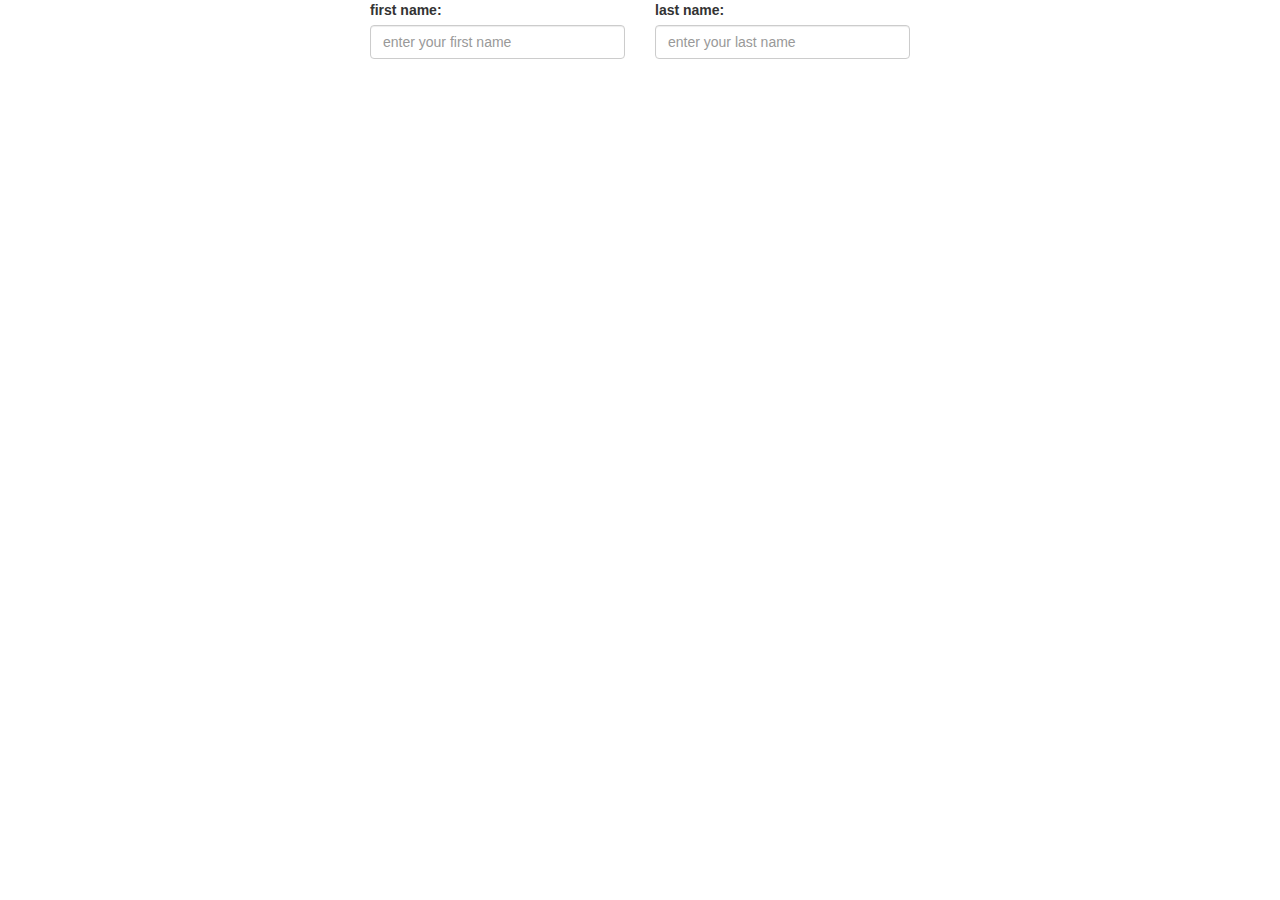
<file: account.html>
<!DOCTYPE html>
<html lang="en">
<head>
    <meta charset="UTF-8">
<link rel="stylesheet" href="https://maxcdn.bootstrapcdn.com/bootstrap/3.4.0/css/bootstrap.min.css">

<script src="https://ajax.googleapis.com/ajax/libs/jquery/3.4.1/jquery.min.js"></script>

<script src="https://maxcdn.bootstrapcdn.com/bootstrap/3.4.0/js/bootstrap.min.js"></script>


      </head>
<body>
 
  <div class="container">
    <div class "row">
        <div class="col-lg-3"></div>
        <div class="col-lg-6">
          <div id="ui">
               <form class="form-group">
                  <div class="row">
                     <div class ="col-lg-6">
                        <label> first name: </label>
                        <input type="text" name="fname" class="form-control"placeholder="enter your first name">
                     </div>
                     <div class ="col-lg-6">
                      <label> last name: </label>
                      <input type="text" name="lname" class="form-control"placeholder="enter your last name">
                     </div>
                  </div>
              </form> 
            </div>
         </div>
      </div>
   </div>      
  </body>
 </html>
</file>
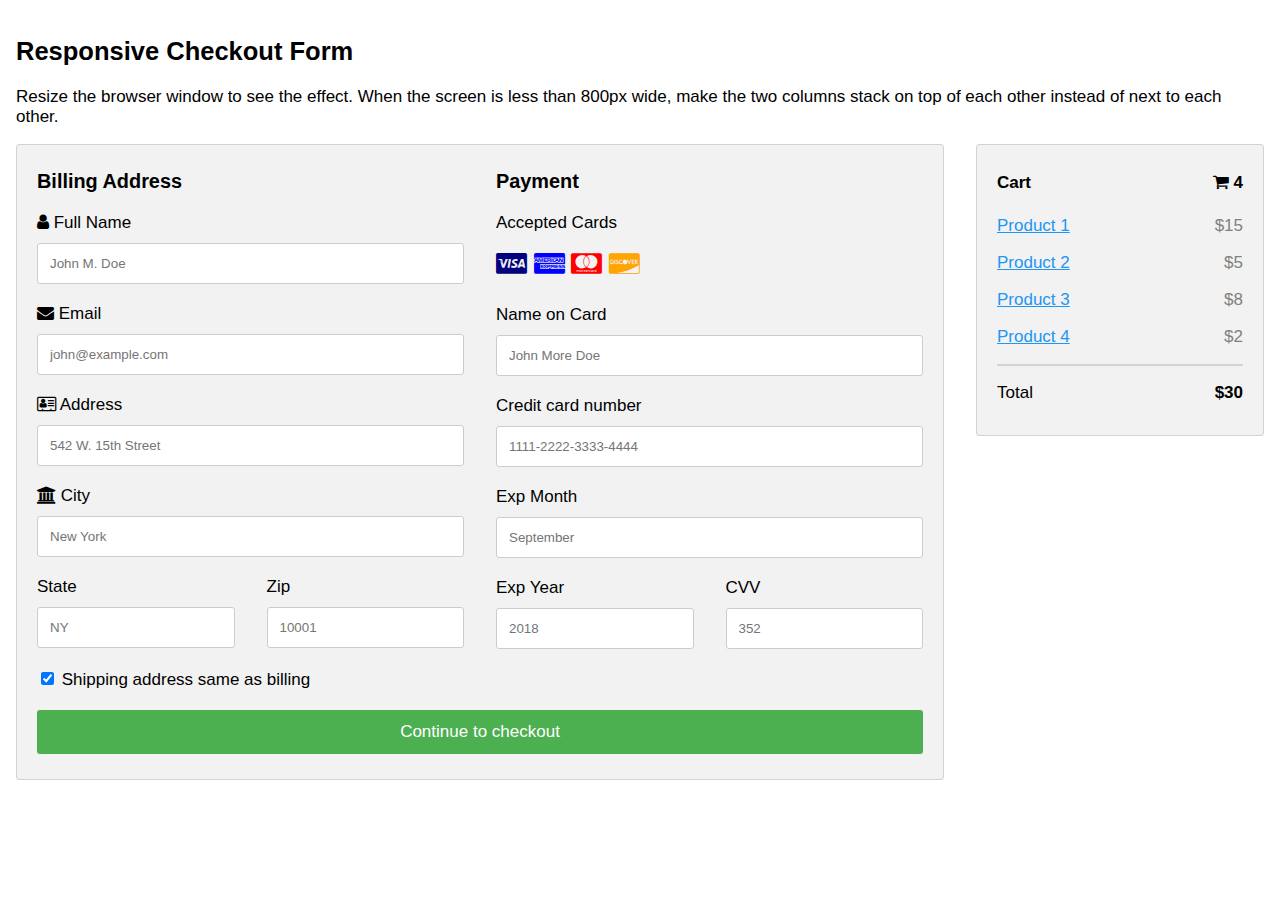
<file: billing.html>
<!DOCTYPE html>
<html>
<head>
<meta name="viewport" content="width=device-width, initial-scale=1">
<link rel="stylesheet" href="https://cdnjs.cloudflare.com/ajax/libs/font-awesome/4.7.0/css/font-awesome.min.css">
<style>
body {
  font-family: Arial;
  font-size: 17px;
  padding: 8px;
}

* {
  box-sizing: border-box;
}

.row {
  display: -ms-flexbox; /* IE10 */
  display: flex;
  -ms-flex-wrap: wrap; /* IE10 */
  flex-wrap: wrap;
  margin: 0 -16px;
}

.col-25 {
  -ms-flex: 25%; /* IE10 */
  flex: 25%;
}

.col-50 {
  -ms-flex: 50%; /* IE10 */
  flex: 50%;
}

.col-75 {
  -ms-flex: 75%; /* IE10 */
  flex: 75%;
}

.col-25,
.col-50,
.col-75 {
  padding: 0 16px;
}

.container {
  background-color: #f2f2f2;
  padding: 5px 20px 15px 20px;
  border: 1px solid lightgrey;
  border-radius: 3px;
}

input[type=text] {
  width: 100%;
  margin-bottom: 20px;
  padding: 12px;
  border: 1px solid #ccc;
  border-radius: 3px;
}

label {
  margin-bottom: 10px;
  display: block;
}

.icon-container {
  margin-bottom: 20px;
  padding: 7px 0;
  font-size: 24px;
}

.btn {
  background-color: #4CAF50;
  color: white;
  padding: 12px;
  margin: 10px 0;
  border: none;
  width: 100%;
  border-radius: 3px;
  cursor: pointer;
  font-size: 17px;
}

.btn:hover {
  background-color: #45a049;
}

a {
  color: #2196F3;
}

hr {
  border: 1px solid lightgrey;
}

span.price {
  float: right;
  color: grey;
}

/* Responsive layout - when the screen is less than 800px wide, make the two columns stack on top of each other instead of next to each other (also change the direction - make the "cart" column go on top) */
@media (max-width: 800px) {
  .row {
    flex-direction: column-reverse;
  }
  .col-25 {
    margin-bottom: 20px;
  }
}
</style>
</head>
<body>

<h2>Responsive Checkout Form</h2>
<p>Resize the browser window to see the effect. When the screen is less than 800px wide, make the two columns stack on top of each other instead of next to each other.</p>
<div class="row">
  <div class="col-75">
    <div class="container">
      <form action="/action_page.php">
      
        <div class="row">
          <div class="col-50">
            <h3>Billing Address</h3>
            <label for="fname"><i class="fa fa-user"></i> Full Name</label>
            <input type="text" id="fname" name="firstname" placeholder="John M. Doe">
            <label for="email"><i class="fa fa-envelope"></i> Email</label>
            <input type="text" id="email" name="email" placeholder="john@example.com">
            <label for="adr"><i class="fa fa-address-card-o"></i> Address</label>
            <input type="text" id="adr" name="address" placeholder="542 W. 15th Street">
            <label for="city"><i class="fa fa-institution"></i> City</label>
            <input type="text" id="city" name="city" placeholder="New York">

            <div class="row">
              <div class="col-50">
                <label for="state">State</label>
                <input type="text" id="state" name="state" placeholder="NY">
              </div>
              <div class="col-50">
                <label for="zip">Zip</label>
                <input type="text" id="zip" name="zip" placeholder="10001">
              </div>
            </div>
          </div>

          <div class="col-50">
            <h3>Payment</h3>
            <label for="fname">Accepted Cards</label>
            <div class="icon-container">
              <i class="fa fa-cc-visa" style="color:navy;"></i>
              <i class="fa fa-cc-amex" style="color:blue;"></i>
              <i class="fa fa-cc-mastercard" style="color:red;"></i>
              <i class="fa fa-cc-discover" style="color:orange;"></i>
            </div>
            <label for="cname">Name on Card</label>
            <input type="text" id="cname" name="cardname" placeholder="John More Doe">
            <label for="ccnum">Credit card number</label>
            <input type="text" id="ccnum" name="cardnumber" placeholder="1111-2222-3333-4444">
            <label for="expmonth">Exp Month</label>
            <input type="text" id="expmonth" name="expmonth" placeholder="September">
            <div class="row">
              <div class="col-50">
                <label for="expyear">Exp Year</label>
                <input type="text" id="expyear" name="expyear" placeholder="2018">
              </div>
              <div class="col-50">
                <label for="cvv">CVV</label>
                <input type="text" id="cvv" name="cvv" placeholder="352">
              </div>
            </div>
          </div>
          
        </div>
        <label>
          <input type="checkbox" checked="checked" name="sameadr"> Shipping address same as billing
        </label>
        <input type="submit" value="Continue to checkout" class="btn">
      </form>
    </div>
  </div>
  <div class="col-25">
    <div class="container">
      <h4>Cart <span class="price" style="color:black"><i class="fa fa-shopping-cart"></i> <b>4</b></span></h4>
      <p><a href="#">Product 1</a> <span class="price">$15</span></p>
      <p><a href="#">Product 2</a> <span class="price">$5</span></p>
      <p><a href="#">Product 3</a> <span class="price">$8</span></p>
      <p><a href="#">Product 4</a> <span class="price">$2</span></p>
      <hr>
      <p>Total <span class="price" style="color:black"><b>$30</b></span></p>
    </div>
  </div>
</div>

</body>
</html>
</file>
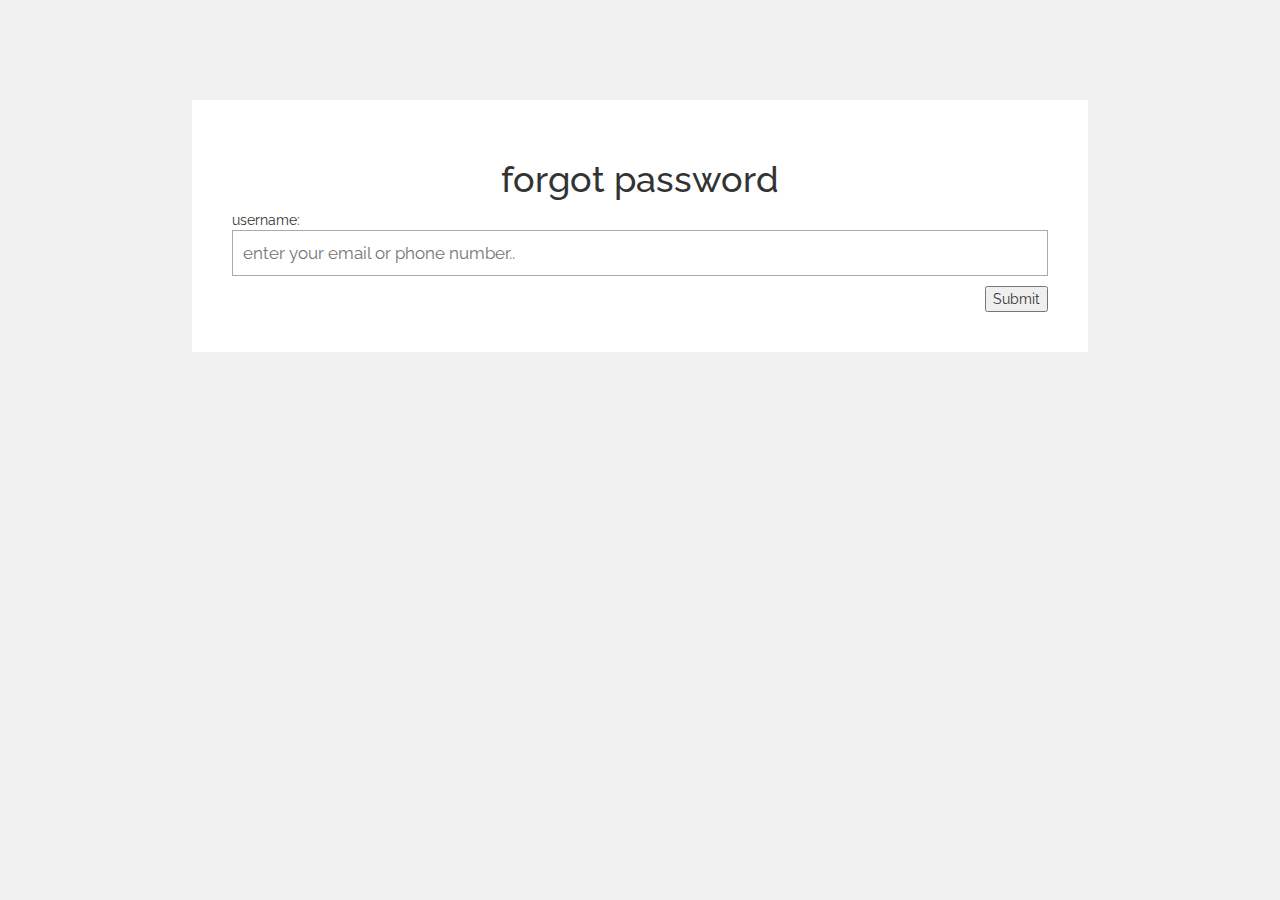
<file: forgot.html>
<!DOCTYPE html>
<html>
    <meta charset="UTF-8">
<link href="https://fonts.googleapis.com/css?family=Raleway" rel="stylesheet">
<link rel="stylesheet" href="https://maxcdn.bootstrapcdn.com/bootstrap/3.4.0/css/bootstrap.min.css">

<script src="https://ajax.googleapis.com/ajax/libs/jquery/3.4.1/jquery.min.js"></script>

<script src="https://maxcdn.bootstrapcdn.com/bootstrap/3.4.0/js/bootstrap.min.js"></script>


<style>
* {
  box-sizing: border-box;
}

body {
  background-color: #f1f1f1;
}

#regForm {
  
  background-color: #ffffff;
  margin: 100px auto;
  font-family: Raleway;
  padding: 40px;
  width: 70%;
  min-width: 300px;
}


h1 {
  text-align: center;  
}

input {
  padding: 10px;
  width: 100%;
  font-size: 17px;
  font-family: Raleway;
  border: 1px solid #aaaaaa;
}

/* Mark input boxes that gets an error on validation: */
input.invalid {
  background-color: #ffdddd;
}

/* Hide all steps by default: */

</style>
<body>

 
<form id="regForm" action="/action_page.php">
  <h1>forgot password</h1>
  <!-- One "tab" for each step in the form: -->
  <div class="tab">username:
    <p><input placeholder="enter your email or phone number.."  name="uname"></p>
     </div>
  <div style="overflow:auto;">
    <div style="float:right;">
     <button type="submit" onclick="myalert()" value="Submit">Submit</button>
   </div>
  </div>
  </form>
  <script>
function myalert() {
  alert("check your email!");
}
</script>

  </body>
  </html>
</file>
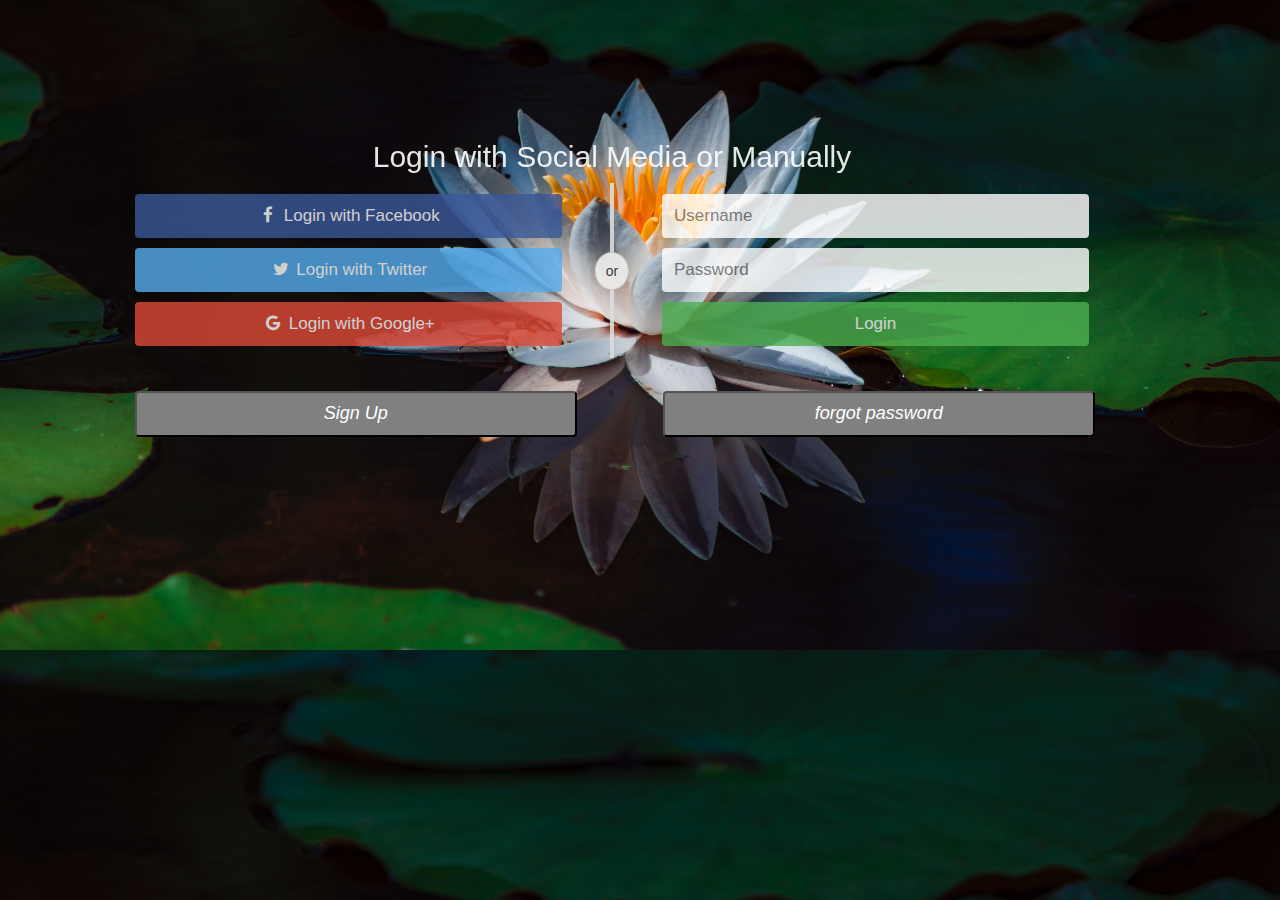
<file: login.html>
<!DOCTYPE html>
<html>
<head>
<meta name="viewport" content="width=device-width, initial-scale=1">                                                                                                                                                                                                                                                                                                                                                                                                                                                                                                                                                                                                                                                                                                                                                                                                                                                                                                                                                                                                                                                                                                                                                                                                                                      
<link rel="stylesheet" href="https://cdnjs.cloudflare.com/ajax/libs/font-awesome/4.7.0/css/font-awesome.min.css">
<link rel="stylesheet" href="https://maxcdn.bootstrapcdn.com/bootstrap/3.4.0/css/bootstrap.min.css">

<script src="https://ajax.googleapis.com/ajax/libs/jquery/3.4.1/jquery.min.js"></script>

<script src="https://maxcdn.bootstrapcdn.com/bootstrap/3.4.0/js/bootstrap.min.js"></script>

<style>
body {
  font-family: Arial, Helvetica, sans-serif;
  background-image: url(lily.jpg);
  background-size:cover;
  background-position: center center;

}

* {
  box-sizing: border-box;
}

/* style the container */

.container1 {
  position: relative;
  border-radius: 10px;
  padding: 20px 0 30px 0;
  width :80%;
  margin :100px 50px 10px 100px;
  opacity:0.9;
} 

/* style inputs and link buttons */

input,
.btn {
  width: 100%;
  padding: 12px;
  border: none;
  border-radius: 4px;
  margin: 5px 0;
  opacity: 0.9;
  display: inline-block;
  font-size: 17px;
  line-height: 20px;
  text-decoration: none; /* remove underline from anchors */
}

input:hover,
.btn:hover {
  opacity: 1;
}

/* add appropriate colors to fb, twitter and google buttons */
.fb {
  background-color: #3B5998;
  color: white;
}

.twitter {
  background-color: #55ACEE;
  color: white;
}

.google {
  background-color: #dd4b39;
  color: white;
}

/* style the submit button */
input[type=submit] {
  background-color: #4CAF50;
  color: white;
  cursor: pointer;
}

input[type=submit]:hover {
  background-color: #45a049;
}

/* Two-column layout */
.col {
  float: left;
  width: 50%;
  margin: auto;
  padding: 0 50px;
  margin-top: 6px;
}

/* Clear floats after the columns */
.row:after {
  content: "";
  display: table;
  clear: both;
}

/* vertical line */
.vl {
  position: absolute;
  left: 50%;
  transform: translate(-50%);
  border: 2px solid #ddd;
  height: 175px;
}

/* text inside the vertical line */
.vl-innertext {
  position: absolute;
  top: 50%;
  transform: translate(-50%, -50%);
  background-color: #f1f1f1;
  border: 1px solid #ccc;
  border-radius: 50%;
  padding: 8px 10px;
}

/* hide some text on medium and large screens */
.hide-md-lg {
  display: none;
}

/* bottom container */
.bottom-container {
  text-align: center;   width:75%;
 margin :0px 80px 10px 135px;

}

/* Responsive layout - when the screen is less than 650px wide, make the two columns stack on top of each other instead of next to each other */
@media screen and (max-width: 650px) {
  .col {
    width: 100%;
    margin-top: 0;
  }
  /* hide the vertical line */
  .vl {
    display: none;
  }
  /* show the hidden text on small screens */
  .hide-md-lg {
    display: block;
    text-align: center;
  }

  


</style>
</head>
<body>

<div class="container1">
  <form action="/action_page.php">
    <div class="row">
      <h2 style="text-align:center; color:white;">Login with Social Media or Manually</h2>
      <div class="vl">
        <span class="vl-innertext">or</span>
      </div>

      <div class="col">
        <a href="#" class="fb btn">
          <i class="fa fa-facebook fa-fw"></i> Login with Facebook
         </a>
        <a href="#" class="twitter btn">
          <i class="fa fa-twitter fa-fw"></i> Login with Twitter
        </a>
        <a href="#" class="google btn"><i class="fa fa-google fa-fw">
          </i> Login with Google+
        </a>
      </div>

      <div class="col">
        <div class="hide-md-lg">
          <p>Or sign in manually:</p>
        </div>

        <input type="text" name="username" placeholder="Username" required>
        <input type="password" name="password" placeholder="Password" required>
        <input type="submit" value="Login">
      </div>
      
    </div>
  </form>
</div>

<div class="bottom-container">
  <div class="row">
    <div class="col-lg-6">
     <a href="sign.html" >
     <i class="btt">
     <button  style="width:95%;float:left; background-color:grey;opacity:1; color:white ;  border-radius: 4px;
" ><h4>Sign Up</h4></button></i>
     </a>
   </div>
    <div class="col-lg-6">
    <a href="forgot.html" >
     <i class="btt">
     
          <button style="width:93%;  border-radius: 4px;float:right; background-color:grey;opacity:1;color:white;"><h4>forgot password</h45></button>   
          </a>
   
   </div>
</div>
</body>
</html>
</file>
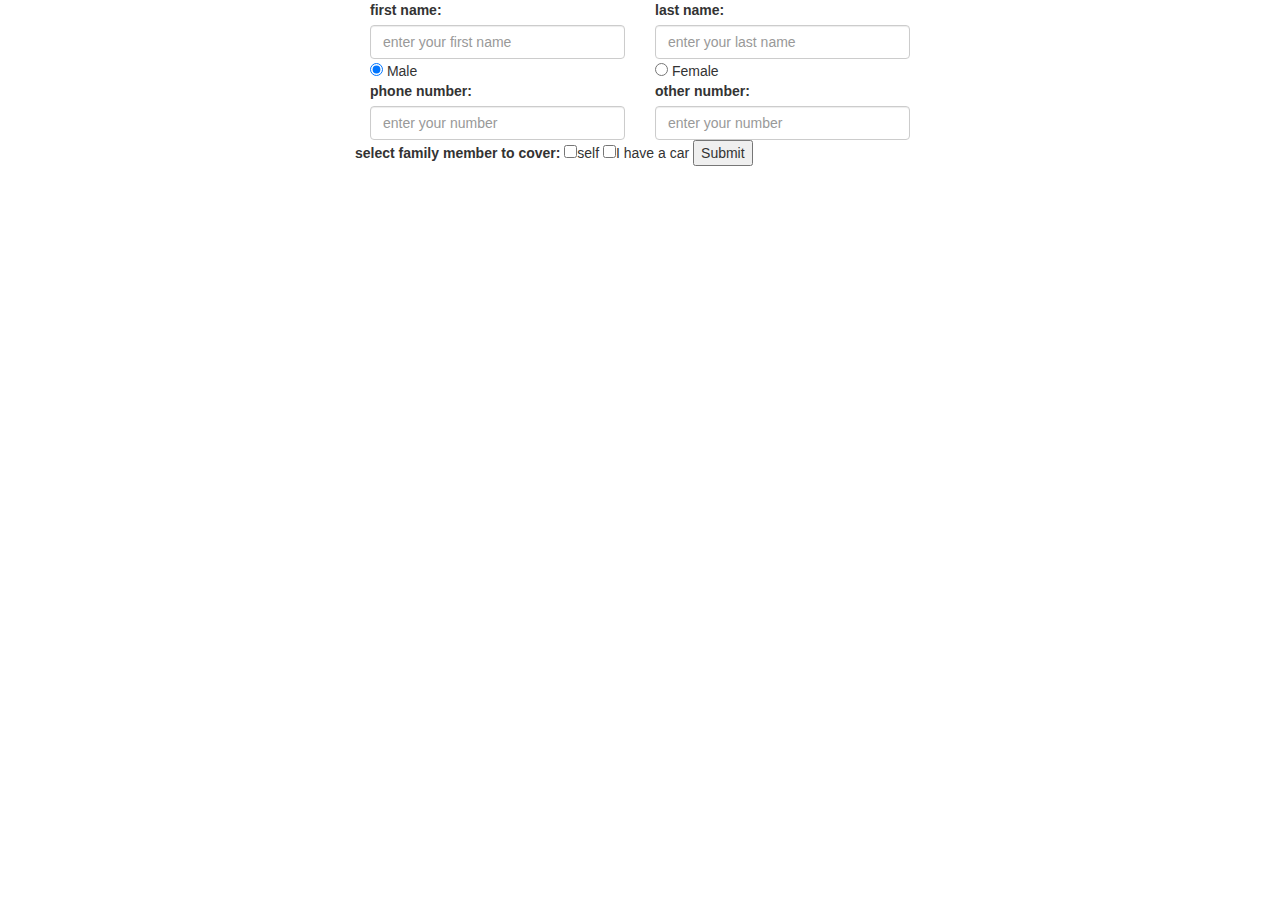
<file: renew.html>
<!DOCTYPE html>
<html lang="en">
<head>
    <meta charset="UTF-8">
     <link rel="stylesheet" href="https://maxcdn.bootstrapcdn.com/bootstrap/3.4.0/css/bootstrap.min.css">

<script src="https://ajax.googleapis.com/ajax/libs/jquery/3.4.1/jquery.min.js"></script>

<script src="https://maxcdn.bootstrapcdn.com/bootstrap/3.4.0/js/bootstrap.min.js"></script>
      </head>
<body>
 
 <div class="container">
    <div class "row">
        <div class="col-lg-3"></div>
        <div class="col-lg-6">
          <div id="ui">
               <form class="form-group">
                  <div class="row">
                     <div class ="col-lg-6">
                        <label> first name: </label>
                        <input type="text" name="fname" class="form-control" placeholder="enter your first name">
                     </div>
                     <div class ="col-lg-6">
                      <label> last name: </label>
                      <input type="text" name="lname" class="form-control" placeholder="enter your last name">
                     </div>

                     
  <div class=col-lg-6> 
  <input type="radio" name="gender" value="male" checked> Male
  </div>
<div class=col-lg-6> 
  <input type="radio" name="gender" value="female"> Female
  </div>
              <div class ="col-lg-6">
                        <label> phone number: </label>
                        <input type="text" name="pno1" class="form-control" placeholder="enter your number">
                     </div>
                     <div class ="col-lg-6">
                      <label> other number: </label>
                      <input type="text" name="pno2" class="form-control" placeholder="enter your number">
                     </div>
                    <label>  select family member to cover: </label>
                    <input type="checkbox" name="vehicle1" value="Bike">self
                     <input type="checkbox" name="vehicle2" value="Car">I have a car 

                       <input type="submit">
                  </div>
              </form> 
            </div>
         </div>
      </div>
   </div>      
  </body>
 </html>
</file>
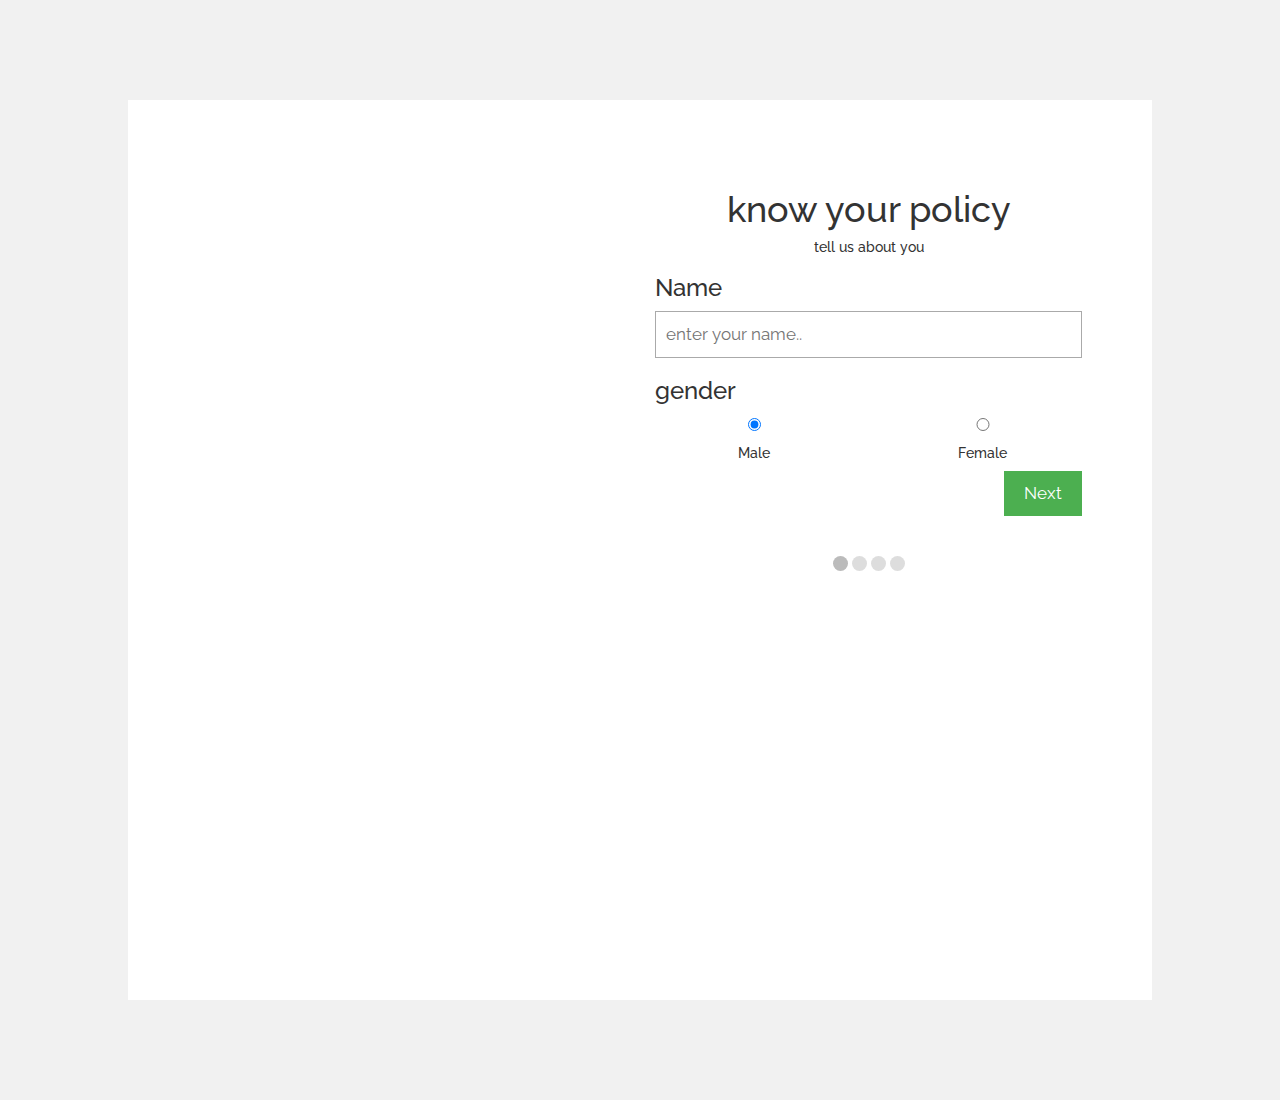
<file: senior_citizen_health.html>
<!DOCTYPE html>
<html>
    <meta charset="UTF-8">
<link href="https://fonts.googleapis.com/css?family=Raleway" rel="stylesheet">
<link rel="stylesheet" href="https://maxcdn.bootstrapcdn.com/bootstrap/3.4.0/css/bootstrap.min.css">

<script src="https://ajax.googleapis.com/ajax/libs/jquery/3.4.1/jquery.min.js"></script>

<script src="https://maxcdn.bootstrapcdn.com/bootstrap/3.4.0/js/bootstrap.min.js"></script>

<style>
* {
  box-sizing: border-box;
}

body {
  background-color: #f1f1f1;
}

#regForm {
  
  background-color: #ffffff;
  margin: 100px auto;
  font-family: Raleway;
  padding: 70px;
  width: 80%;
  min-width: 400px;
  height:900px;
}


h1,h5 {
  text-align: center;  
}

input {
  padding: 10px;
  width: 100%;
  font-size: 17px;
  font-family: Raleway;
  border: 1px solid #aaaaaa;
}

/* Mark input boxes that gets an error on validation: */
input.invalid {
  background-color: #ffdddd;
}

/* Hide all steps by default: */
.tab {
  display: none;
}

button {
  background-color: #4CAF50;

  color: #ffffff;
  border: none;
  padding: 10px 20px;
  font-size: 17px;
  font-family: Raleway;
  cursor: pointer;
}

button:hover {
  opacity: 0.8;
}

#prevBtn {
  background-color: #bbbbbb;
}

/* Make circles that indicate the steps of the form: */
.step {
  height: 15px;
  width: 15px;
  margin: 0 px;
  background-color: #bbbbbb;
  border: none;  
  border-radius: 50%;
  display: inline-block;
  opacity: 0.5;
}

.step.active {
  opacity: 1;
}

/* Mark the steps that are finished and valid: */
.step.finish {
  background-color: #4CAF50;
}
</style>
<body>
<!--<div class="container">
    <div class "row">
        <div class="col-lg-3"></div>
        <div class="col-lg-6">
          <div id="ui">
               <form class="form-group">
                  <div class="row">
                     <div class ="col-lg-6">
                        <label> first name: </label>
                        <input type="text" name="fname" class="form-control"placeholder="enter your first name">
                     </div>
                     <div class ="col-lg-6">
                      <label> last name: </label>
                      <input type="text" name="lname" class="form-control"placeholder="enter your last name">
                     </div>
                  </div>
              </form> 
            </div>
  -->
<div class="container"id="regForm" >
<div class="row">
        <div class="col-lg-6">
          <div id="ui">
          </div>
          </div>
          <div class="col-lg-6">
          <div id ="foor">
    <form  action="/action_page.php">
  <h1>know your policy</h1>
  <h5> tell us about you</h5>
  <!-- One "tab" for each step in the form: -->
  <div class="tab"><h3>Name</h3>
    <p><input placeholder="enter your name.." oninput="this.className = ''" name="fname"></p>
    <h3>gender</h3>
    <div class="row">
        <div class="col-lg-6">
        <input type="radio" name="gender" value="male" checked> <h5>Male</h5>
        </div>
        <div class ="col-lg-6">
      <input type="radio" name="gender" value="female"> <h5>Female</h5>
     </div>
   </div>
  </div>
  <div class="tab">Contact Info:
    <p><input placeholder="E-mail..." oninput="this.className = ''" name="email"></p>
    <p><input placeholder="Phone..." oninput="this.className = ''" name="phone"></p>
  </div>
  <div class="tab">Birthday:
    <p><input placeholder="dd" oninput="this.className = ''" name="dd"></p>
    <p><input placeholder="mm" oninput="this.className = ''" name="nn"></p>
    <p><input placeholder="yyyy" oninput="this.className = ''" name="yyyy"></p>
  </div>
  <div class="tab">Login Info:
    <p><input placeholder="Username..." oninput="this.className = ''" name="uname"></p>
    <p><input placeholder="Password..." oninput="this.className = ''" name="pword" type="password"></p>
  </div>
  <div style="overflow:auto;">
    <div style="float:right;">
      <button type="button" id="prevBtn" onclick="nextPrev(-1)">Previous</button>
      <button type="button" id="nextBtn" onclick="nextPrev(1)">Next</button>
    </div>
  </div>
  <!-- Circles which indicates the steps of the form: -->
  <div style="text-align:center;margin-top:40px;">
    <span class="step"> </span>
    <span class="step"> </span>
    <span class="step"> </span>
    <span class="step"> </span>
  </div>
</form>
</div>
<script>
var currentTab = 0; // Current tab is set to be the first tab (0)
showTab(currentTab); // Display the current tab

function showTab(n) {
  // This function will display the specified tab of the form...
  var x = document.getElementsByClassName("tab");
  x[n].style.display = "block";
  //... and fix the Previous/Next buttons:
  if (n == 0) {
    document.getElementById("prevBtn").style.display = "none";
  } else {
    document.getElementById("prevBtn").style.display = "inline";
  }
  if (n == (x.length - 1)) {
    document.getElementById("nextBtn").innerHTML = "Submit";
  } else {
    document.getElementById("nextBtn").innerHTML = "Next";
  }
  //... and run a function that will display the correct step indicator:
  fixStepIndicator(n)
}

function nextPrev(n) {
  // This function will figure out which tab to display
  var x = document.getElementsByClassName("tab");
  // Exit the function if any field in the current tab is invalid:
  if (n == 1 && !validateForm()) return false;
  // Hide the current tab:
  x[currentTab].style.display = "none";
  // Increase or decrease the current tab by 1:
  currentTab = currentTab + n;
  // if you have reached the end of the form...
  if (currentTab >= x.length) {
    // ... the form gets submitted:
    document.getElementById("regForm").submit();
    return false;
  }
  // Otherwise, display the correct tab:
  showTab(currentTab);
}

function validateForm() {
  // This function deals with validation of the form fields
  var x, y, i, valid = true;
  x = document.getElementsByClassName("tab");
  y = x[currentTab].getElementsByTagName("input");
  // A loop that checks every input field in the current tab:
  for (i = 0; i < y.length; i++) {
    // If a field is empty...
    if (y[i].value == "") {
      // add an "invalid" class to the field:
      y[i].className += " invalid";
      // and set the current valid status to false
      valid = false;
    }
  }
  // If the valid status is true, mark the step as finished and valid:
  if (valid) {
    document.getElementsByClassName("step")[currentTab].className += " finish";
  }
  return valid; // return the valid status
}

function fixStepIndicator(n) {
  // This function removes the "active" class of all steps...
  var i, x = document.getElementsByClassName("step");
  for (i = 0; i < x.length; i++) {
    x[i].className = x[i].className.replace(" active", "");
  }
  //... and adds the "active" class on the current step:
  x[n].className += " active";
}
</script>

</body>

 </html>
</file>
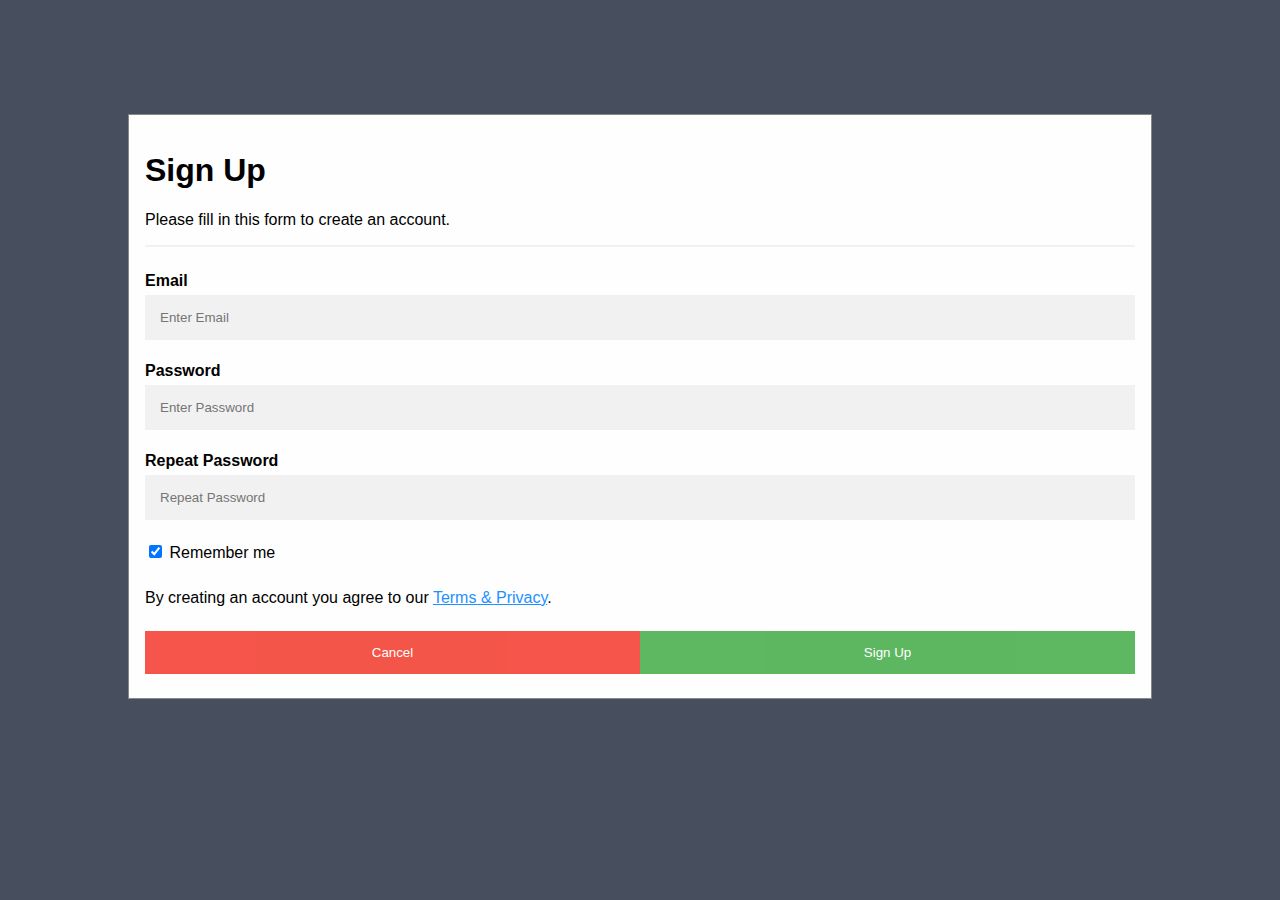
<file: sign.html>
<!DOCTYPE html>
<html>
<style>

body {
  font-family: Arial, Helvetica, sans-serif;
  }
* {box-sizing: border-box;}

/* Full-width input fields */

input[type=text], input[type=password] {
  width: 100%;
  padding: 15px;
  margin: 5px 0 22px 0;
  display: inline-block;
  border: none;
  background: #f1f1f1;
}

/* Add a background color when the inputs get focus */
input[type=text]:focus, input[type=password]:focus {
  background-color: #ddd;
  outline: none;
}

/* Set a style for all buttons */
button {
  background-color: #4CAF50;
  color: white;
  padding: 14px 20px;
  margin: 8px 0;
  border: none;
  cursor: pointer;
  width: 100%;
  opacity: 0.9;
}

button:hover {
  opacity:1;
}

/* Extra styles for the cancel button */

.cancelbtn {
  padding: 14px 20px;
  background-color: #f44336;
}

/* Float cancel and signup buttons and add an equal width */
.cancelbtn, .signupbtn {
  float: left;
  width: 50%;
}

/* Add padding to container elements */
.container {
  padding: 16px;
}

/* The Modal (background) */
.modal {
  display:block; /* Hidden by default */
  position: fixed; /* Stay in place */
  z-index: 1; /* Sit on top */
  left: 0;
  top: 0;
  width: 100%; /* Full width */
  height: 100%; /* Full height */
  overflow: auto; /* Enable scroll if needed */
  background-color: #474e5d;
  padding-top: 50px;
}

/* Modal Content/Box */

.modal-content {
  background-color: #fefefe;
  margin: 5% auto 15% auto; /* 5% from the top, 15% from the bottom and centered */
  border: 1px solid #888;
  width: 80%; /* Could be more or less, depending on screen size */
}

/* Style the horizontal ruler */

hr {
  border: 1px solid #f1f1f1;
  margin-bottom: 25px;
}
 
 /* The Close Button (x) */

.close {
  position: absolute;
  right: 35px;
  top: 15px;
  font-size: 40px;
  font-weight: bold;
  color: #f1f1f1;
}

.close:hover,
.close:focus {
  color: #f44336;
  cursor: pointer;
}

/* Clear floats */

.clearfix::after {
  content: "";
  clear: both;
  display: table;
}

/* Change styles for cancel button and signup button on extra small screens */

@media screen and (max-width: 300px) {
  .cancelbtn, .signupbtn {
     width: 100%;
  }
}
</style>
<body>

 <div id="id01" class="modal">
   <form class="modal-content" action="/action_page.php">
    <div class="container">
      <h1>Sign Up</h1>
      <p>Please fill in this form to create an account.</p>
      <hr>
      <label for="email"><b>Email</b></label>
      <input type="text" placeholder="Enter Email" name="email" required>

      <label for="psw"><b>Password</b></label>
      <input type="password" placeholder="Enter Password" name="psw" required>

      <label for="psw-repeat"><b>Repeat Password</b></label>
      <input type="password" placeholder="Repeat Password" name="psw-repeat" required>
      
      <label>
        <input type="checkbox" checked="checked" name="remember" style="margin-bottom:15px"> Remember me
      </label>

      <p>By creating an account you agree to our <a href="#" style="color:dodgerblue">Terms & Privacy</a>.</p>

      <div class="clearfix">
        <button type="button" onclick="window.location.href = 'login.html';" class="cancelbtn">Cancel</button>
        <button type="submit" class="signupbtn">Sign Up</button>
      </div>
    </div>
  </form>
</div>

<script>
// Get the modal
var modal = document.getElementById('id01');

// When the user clicks anywhere outside of the modal, close it
window.onclick = function(event) {
 if (event.target == modal) {
     modal.style.display = "none";
   }
}
</script>

</body>
</html>
</file>
